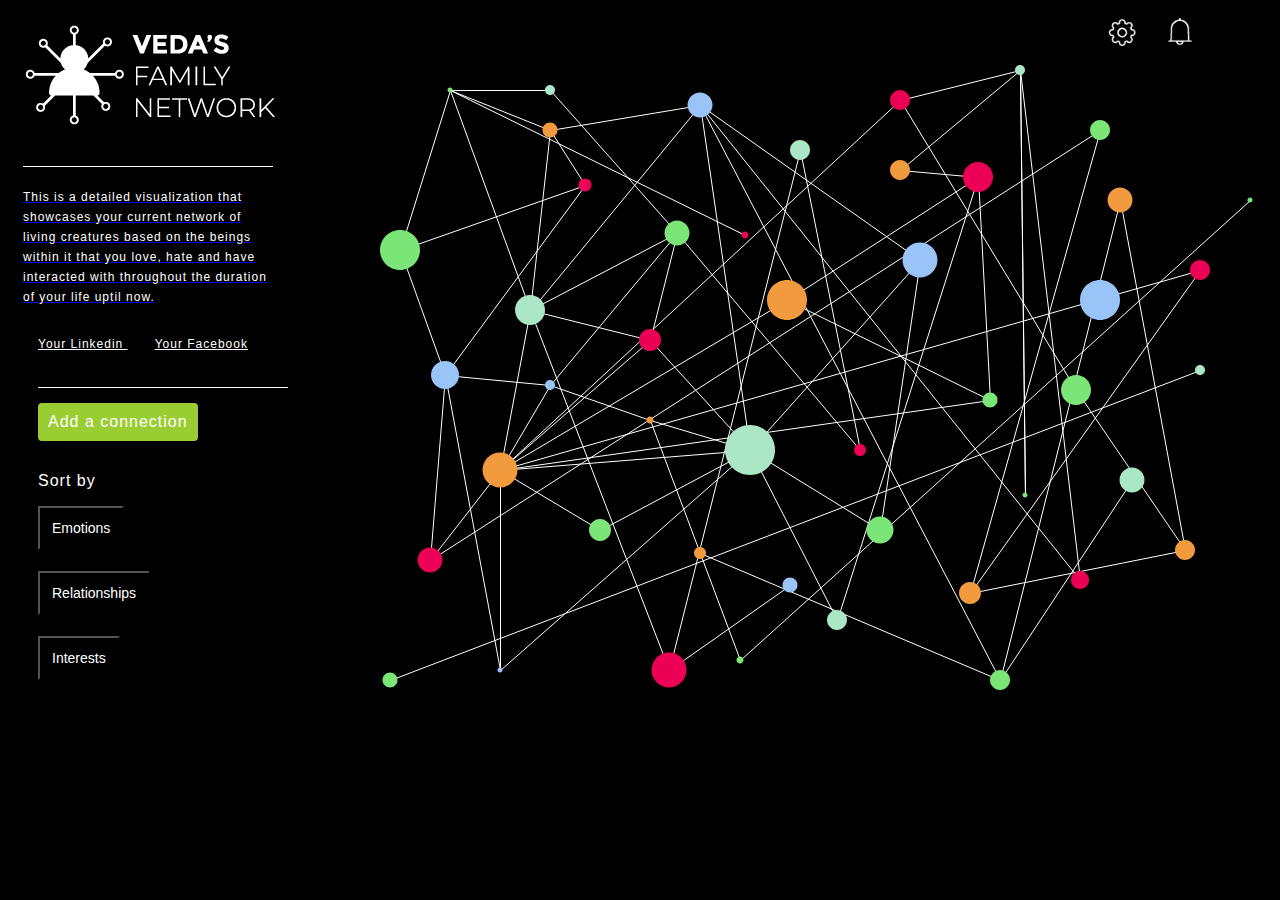
<file: index.html>
<html>
   <head>
           <link rel="stylesheet" type="text/css" href="stylesheet.css">
	           <script src="p5.min.js"></script>
        <script src="../addons/p5.dom.js"></script>
        <script src="sept12.js"> </script>
       <title>Veda's Family Network</title>
        </head>
       <body>
		   		   
		   
		   	<a href="login%20screen.html"><img border="0" style="margin-top: 15px; margin-left: 15px; margin-bottom: 15px" src="LOGO2.png"style="height:90px">
				
				
	   <img src="Notifications.png"; style="height:28px; float:right; margin-top: 10px; margin-right: 78px;" onmouseover="showsecret()" onmouseleave="hidesecret()">
	
		   <img id="secret" style="display:none; float:inherit; position:fixed; top:55px; right:10px;" src="notification-pop-up.png">
	 
		   
		         <img src="settings.png" style="height:28px; float:right; margin-top: 10px; margin-right: 30px;" onmouseover="showheidi()" onmouseleave="hideheidi()">
		   
        <img id="heidi" style="display:none; float:inherit; position:fixed; top:55px; right:107px;" src="settings-pop-up.png" >
		   

           <hr style="height:5px; visibility:hidden; margin-left: 15px" />
                      <div id="horizontal-line"></div>
	

       
    <p>

    This is a detailed visualization that showcases your current network of living creatures based on the beings within it that you love, hate and have interacted with throughout the duration of your life uptil now.
<hr style="height:5px; visibility:hidden;" />

   
           <div style="margin-left: 15px">
        <a class="links" href="https://www.linkedin.com/in/veda-adnani-6958ba60/?originalSubdomain=in" target="_blank">
		Your Linkedin  </a>
			   
			   &ensp;
               
        <a class="links" href="https://www.facebook.com/veda.adnani" target="_blank">
		Your Facebook</a>
			   
			  
			   
			   
			   
			              <div style="margin-left:15px">

           
</div>
                         <hr style="height:15px; visibility:hidden; margin-left: 15px; margin-top: 10px" />
              <div id="horizontal-line"></div>
           
<button class="button" ><span>Add a connection</span></button>
          
 <h3>Sort by</h3>          
           
<div class="dropdown">
  <button class="dropbtn">Emotions </button>
  <div class="dropdown-content">
    <a href="#">Happy</a>
    <a href="#">Sad</a>
    <a href="#">Excited</a>
    <a href="#">Anxious</a>
    <a href="#">Stressed</a>
    <a href="#">Calm</a>
    <a href="#">Energized</a>
    <a href="#">Proud</a>
      
  </div>
</div>
           
<hr style="height:3px; visibility:hidden;" />
           
<div class="dropdown">
  <button class="dropbtn">Relationships</button>
  <div class="dropdown-content">
    <a href="#">Colleagues</a>
    <a href="#">Schoolmates</a>
    <a href="#">Neighbours</a>
    <a href="#">Grandparents</a>
    <a href="#">Cousins</a>
    <a href="#">Siblings</a>
    <a href="#">Teachers</a>
    <a href="#">Acquaintances </a>
      
  </div>
</div>
           
 <hr style="height:3px; visibility:hidden;" />
           
           <div class="dropdown">
  <button class="dropbtn">Interests</button>
  <div class="dropdown-content">
    <a href="#">Tennis</a>
    <a href="#">Piano</a>
    <a href="#">Hikes</a>
    <a href="#">Dinners</a>
    <a href="#">Cocktails</a>
    <a href="#">Movies</a>
    <a href="#">Gigs</a>
    <a href="#">Netflix</a>
      
  </div>
</div>
		   
<img id="ketchup" src="profile-pop-up.png" style="display:none;" onmouseover="showketchup()" onmouseleave="hideketchup()">
		   
<img id="mustard" src="profile-pop-up.png" style="display:none;" onmouseover="showmustard()" onmouseleave="hidemustard()">
		   
		   
<img id="mayo" src="profile-pop-up.png" style="display:none;" onmouseover="showmayo()" onmouseleave="hidemayo()">
		   

<img id="srira" src="profile-pop-up2.png" style="display:none;" onmouseover="showsrira()" onmouseleave="hidesrira()">

		   
		 <img id="ranch" src="profile-pop-up.png" style="display:none;" onmouseover="showranch()" onmouseleave="hideranch()">
		   

 <img id="hoisin" src="profile-pop-up.png" style="display:none;" onmouseover="showhoisin()" onmouseleave="hidehoisin()">
		   
		   
 <img id="soya" src="profile-pop-up2.png" style="display:none;" onmouseover="showsoya()" onmouseleave="hidesoya()">

		   
 <img id="teriyaki" src="profile-pop-up.png" style="display:none;" onmouseover="showteriyaki()" onmouseleave="hideteriyaki()">

		   
 <img id="ponzu" src="profile-pop-up2.png" style="display:none;" onmouseover="showponzu()" onmouseleave="hideponzu()">

		   
 <img id="miso" src="profile-pop-up.png" style="display:none;" onmouseover="showmiso()" onmouseleave="hidemiso()">
		   
 <img id="yuzu" src="profile-pop-up.png" style="display:none;" onmouseover="showyuzu()" onmouseleave="hideyuzu()">
		   
		   
 <img id="soba" src="profile-pop-up.png" style="display:none;" onmouseover="showsoba()" onmouseleave="hidesoba()">
		   
		   
 <img id="seasame" src="profile-pop-up2.png" style="display:none;" onmouseover="showseasame()" onmouseleave="hideseasame()">
		   
	 <img id="noodle" src="profile-pop-up.png" style="display:none;" onmouseover="shownoodle()" onmouseleave="hidenoodle()">

	 <img id="shiso" src="profile-pop-up2.png" style="display:none;" onmouseover="showshiso()" onmouseleave="hideshiso()">
		   
	 <img id="chips" src="profile-pop-up.png" style="display:none;" onmouseover="showchips()" onmouseleave="hidechips()">
		   
	 <img id="water" src="profile-pop-up2.png" style="display:none;" onmouseover="showwater()" onmouseleave="hidewater()">

	<img id="oil" src="profile-pop-up.png" style="display:none;" onmouseover="showoil()" onmouseleave="hideoil()">
		   
	<img id="pasta" src="profile-pop-up2.png" style="display:none;" onmouseover="showpasta()" onmouseleave="hidepasta()">

		<img id="jan" src="profile-pop-up.png" style="display:none;" onmouseover="showjan()" onmouseleave="hidejan()">	   

   		<img id="feb" src="profile-pop-up2.png" style="display:none;" onmouseover="showfeb()" onmouseleave="hidefeb()">	  
		   	   
				<img id="mar" src="profile-pop-up.png" style="display:none;" onmouseover="showmar()" onmouseleave="hidemar()">	
		   	   
		   
				<img id="apr" src="profile-pop-up2.png" style="display:none;" onmouseover="showapr()" onmouseleave="hideapr()">
		   
		   <img id="may" src="profile-pop-up.png" style="display:none;" onmouseover="showmay()" onmouseleave="hidemAY()">
		   
		   <img id="june" src="profile-pop-up.png" style="display:none;" onmouseover="showjune()" onmouseleave="hidejune()">
		   
		    <img id="july" src="profile-pop-up2.png" style="display:none;" onmouseover="showjuly()" onmouseleave="hidejuly()">
		   
		      <img id="aug" src="profile-pop-up.png" style="display:none;" onmouseover="showaug()" onmouseleave="hideaug()">
		   
		   	      <img id="sept" src="profile-pop-up.png" style="display:none;" onmouseover="showsept)" onmouseleave="hidesept()">
		   
		   		   	      <img id="oct" src="profile-pop-up.png" style="display:none;" onmouseover="showoct)" onmouseleave="hideoct()">
		   
		     
</body>
</html>
</file>
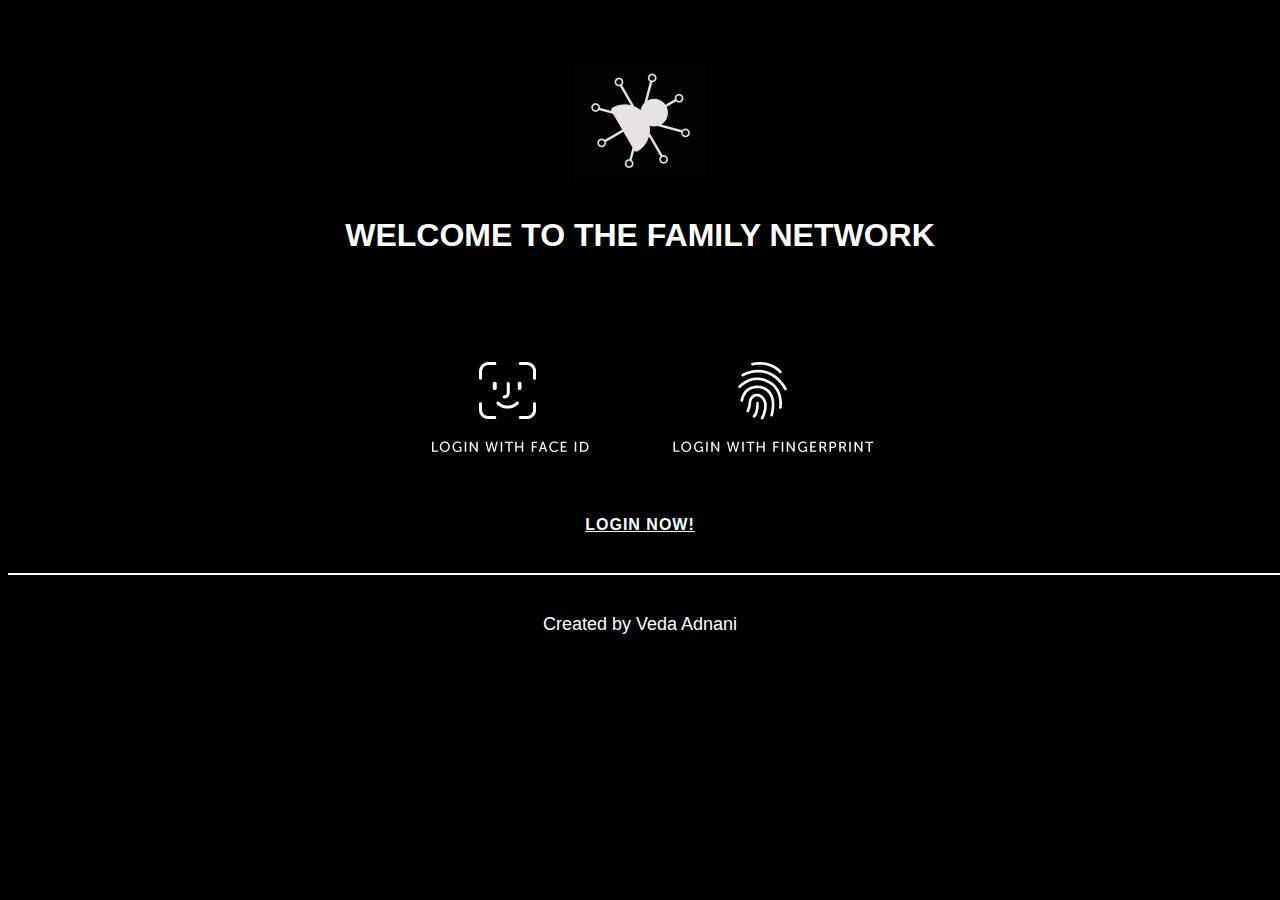
<file: login screen.html>
<html>
   <head>
           <link rel="stylesheet" type="text/css" href="stylesheet.css">
	           <script src="p5.min.js"></script>
        <script src="../addons/p5.dom.js"></script>
       <title>The Family Network</title>
	   

			   
        </head>
       <body>
		   
	
			   
<img src="Logo.gif"  class="center">
		   
		  
		   
		        <hr style="height:5px; visibility:hidden; margin-left: 15px" />
		    
		     <h1>WELCOME TO THE FAMILY NETWORK <h1/>
				 
				    <a href="index.html"><img src="FACEID.png" class="center"></a>
				 
		
		   
	
<a class="action" href="index.html">
		LOGIN NOW! </a>

				   <hr style="height:5px; visibility:hidden; margin-left: 20px" />
				 
				  <div id="page-end"></div>
				 
				 <hr style="height:5px; visibility:hidden; margin-left: 10px" />
				 
			<a class="h4">
		Created by Veda Adnani </a>
									   
</body>
</html>
</file>
<file: stylesheet.css>
body {
	background-color: black;
}
h1{font-family: "Helvetica Neue", Helvetica, sans-serif;font-size: 32px;font-weight: bold;color:white; text-align: center;}

h2{font-family: "Helvetica Neue", Helvetica, sans-serif;font-size: 18px;font-weight: regular;color: white; margin-left: 15px;}

h3{font-family: "Helvetica Neue", Helvetica, sans-serif;font-size: 16px;font-weight: 300;color: white; margin-left: 15px; letter-spacing: 1px;}


.h4{font-family: "Helvetica Neue", Helvetica, sans-serif;font-size: 18px;font-weight: normal;color:white; text-align: center;}

p{margin-top: 20px; margin-left: 15px;  font-family: "Helvetica Neue", Helvetica, sans-serif;font-size: 12px;font-weight: thin;letter-spacing: 1px; line-height: 20px; color: white; width: 250px;height: auto;}

.links{font-family: "Helvetica Neue", Helvetica, sans-serif;font-size: 12px;font-weight: thin;letter-spacing: 1px; color: white; font-style: underline;margin-left: 15px;}

.action{ text-align: center; font-family: "Helvetica Neue", Helvetica, sans-serif;font-size: 16px;font-weight: bold;letter-spacing: 1px; color: white}

#horizontal-line{width: 250px; height: 1px; background-color: white; margin-left: 15px;}

#page-end{width: 1300px; height: 2px; background-color: white; margin: auto;}



.center {
    display: block;
    margin-left: auto;
    margin-right: auto;
	margin-top: 60px;
}

.container {
    padding: 10px;
	color: black;
	border: white;
}
	
.password {
    width: 500px;
	height: 50px;
	padding-left: 20px;
    display: block;-
    border: 1px;
	border-color: white;
	color: black;
    box-sizing: border-box;
	font-family: "Helvetica Neue", Helvetica, sans-serif;
	font-size: 16px;font-weight: 300;
	color: black; 
letter-spacing: 1px;
  margin-left: auto;
    margin-right: auto;


}


.username {
    width: 500px;
	height: 50px;
	padding-left: 20px;
    display: block;-
    border: 1px;
	border-color: white;
	color: black;
    box-sizing: border-box;
	font-family: "Helvetica Neue", Helvetica, sans-serif;
	font-size: 16px;font-weight: 300;
	color: black; 
letter-spacing: 1px;
  margin-left: auto;
    margin-right: auto;
}


.cancelbtn {
    width: auto;
    padding: 10px 10px;
	  margin-left: auto;
    margin-right: auto;
}

.imgcontainer {
    text-align: center;
    margin: 6px 0 6px 0;
}


.container {
    padding: 5px;
}

span.psw {
    float: right;
    padding-top: 10px;
}










.dropbtn {
    background-color: black;
    color: white;
    padding: 12px;
    font-size: 14px;
    cursor: pointer;
}

.dropdown {
    position: relative;
    display: inline-block;
    margin-left: 15px;
    border: 5px;
    border-color: white;
}

.dropdown-content {
    display: none;
    position: absolute;
    background-color: darkgrey;
    font-family: "Helvetica Neue", Helvetica, sans-serif;
    font-size: 12px;
    font-weight: 500;
    letter-spacing: 1px; 
    color: white;
    min-width: 160px;
    box-shadow: 0px 8px 16px 0px rgba(0,0,0,0.2);
    z-index: 1;
}

.dropdown-content a {
    color: black;
    padding: 8px 12px;
    text-decoration: none;
    display: block;
}

.dropdown-content a:hover {background-color: darkgrey; color: white}

.dropdown:hover .dropdown-content {
    display: block;
}

.dropdown:hover .dropbtn {
    background-color: white
    color: black;
}

.button {
  border-radius: 4px;
  background-color: yellowgreen;
  border: none;
  color: #FFFFFF;
  text-align: center;
  font-family: "Helvetica Neue", Helvetica, sans-serif;
  font-size: 16px;
  font-weight: 400;
    letter-spacing: 1px;
  padding: 10px;  
  width: relative;
  transition: all 0.5s;
  cursor: pointer;
  margin: 15px;
}


.button span {
  cursor: pointer;
  display: inline-block;
  position: relative;
  transition: 0.5s;
}

.button span:after {
  content: '+';
  position: absolute;
  opacity: 0;
  top: 0;
  right: -20px;
  transition: 0.5s;
}

.button:hover span {
  padding-right: 25px;
}

.button:hover span:after {
  opacity: 1;
  right: 0;
}


#secret {
    z-index:2; 
}

#heidi {z-index: 1;}

#facial {z-index: 1;}




#ranch {
z-index: 2;
position: fixed;
top: 180px;
left: 400px;
}

#hoisin {
z-index: 2;
position: fixed;
top: 180px;
left: 550px;
}
	
	

#mayo {
	z-index:4;
	position: fixed;
	top: 280px;
	margin-left: 550px;
}
	

#srira {
	z-index:2;
	position: absolute;
	top: 0px;
	left: 430px
		}


#ponzu {
	z-index:2;
	position: absolute;
	top: 130px;
	left: 430px
		}

#mustard {
	z-index:1;
	position: absolute;
	top: 0px;
	left: 300px
	
}

#teriyaki {
	z-index:1;
	position: absolute;
	top: 0px;
	left: 470px;
	
}


#ketchup {
	z-index:3;
	position: absolute;
	top: 280px;
	left 200px;
}


#soya {
	z-index:3;
	position: fixed;
	top: 280px;
	margin-left: 120px;
}

#shiso {
	z-index:3;
	position: fixed;
	top: 280px;
	margin-left: 120px;
}
	

#miso {
	z-index:3;
	position: fixed;
	top: 290px;
	margin-left: 520px;
}


#noodle {
	z-index:3;
	position: fixed;
	top: 290px;
	margin-left: 600px;
}

#yuzu {
	z-index:3;
	position: fixed;
	top: 320px;
	margin-left: 520px;
}


#soba {
	z-index:3;
	position: fixed;
	top: 280px;
	margin-left: 190px;
}


#seasame {
	z-index:3;
	position: fixed;
	top: 250px;
	margin-left: 420px;
}


#chips {
	z-index:3;
	position: fixed;
	top: 160px;
	margin-left: 600px;
}


#water {
	z-index:3;
	position: fixed;
	top: 200px;
	margin-left: 600px;
}


#oil {
	z-index:3;
	position: fixed;
	top: 200px;
	margin-left: 540px;
}


#pasta {
	z-index:3;
	position: fixed;
	top: 120px;
	margin-left: 540px;
}


#jan {
	z-index:3;
	position: fixed;
	top: 120px;
	margin-left: 540px;
}



#feb {
	z-index:3;
	position: fixed;
	top: 120px;
	margin-left: 340px;
}



#mar {
	z-index:3;
	position: fixed;
	top: 120px;
	margin-left: 680px;
}

#apr {
	z-index:3;
	position: fixed;
	top: 220px;
	margin-left: 520px;
}


#MAY {
	z-index:3;
	position: fixed;
	top: 160px;
	margin-left: 520px;
}

#june {
	z-index:3;
	position: fixed;
	top: 160px;
	margin-left: 470px;
}


#july {
	z-index:3;
	position: fixed;
	top: 180px;
	margin-left: 470px;
}


#aug {
	z-index:3;
	position: fixed;
	top: 160px;
	margin-left: 530px;
}


#sept {
	z-index:3;
	position: fixed;
	top: 160px;
	margin-left: 530px;
}


#oct {
	z-index:3;
	position: fixed;
	top: 160px;
	margin-left: 480px;
}
</file>
